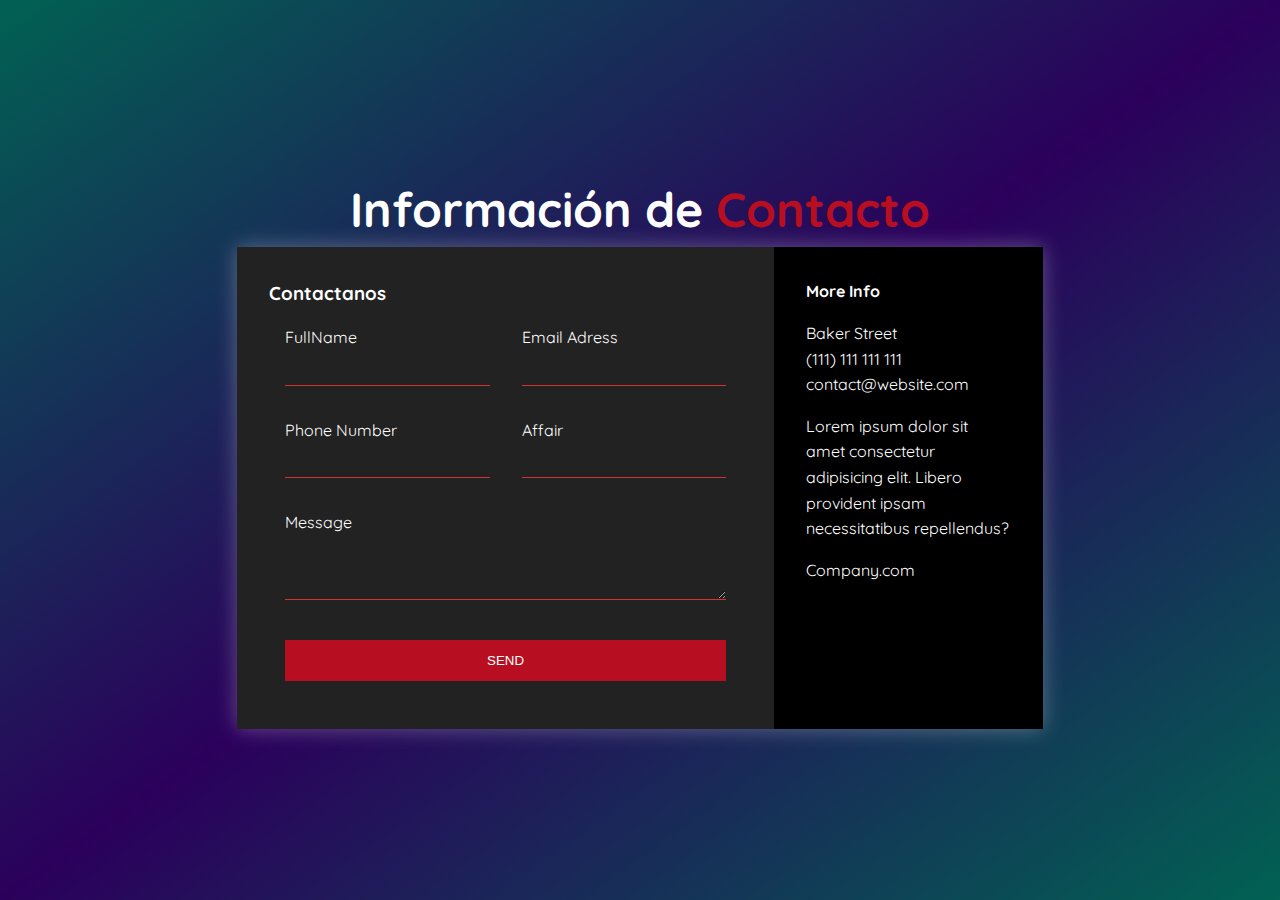
<file: Contacto Responsive - GRID/index.html>
<!DOCTYPE html>
<html lang="en">

<head>
    <meta charset="UTF-8">
    <meta name="viewport" content="width=device-width, initial-scale=1.0">
    <meta http-equiv="X-UA-Compatible" content="ie=edge">
    <title>Website with a contact Form 01</title>
    <link rel="stylesheet" href="main.css">
    <!-- GOOGLE FONTs -->
    <link href="https://fonts.googleapis.com/css?family=Quicksand" rel="stylesheet">
    <!-- FONT AWESOME -->
    <link rel="stylesheet" href="https://use.fontawesome.com/releases/v5.8.1/css/all.css"
        integrity="sha384-50oBUHEmvpQ+1lW4y57PTFmhCaXp0ML5d60M1M7uH2+nqUivzIebhndOJK28anvf" crossorigin="anonymous">
    <!-- ANIMATE CSS -->
    <!-- <link rel="stylesheet" href="https://cdnjs.cloudflare.com/ajax/libs/animate.css/3.7.0/animate.min.css"> -->
</head>

<body>
    <div class="bloque">
        <h1 class="logo">Información de <span>Contacto</span></h1>

        <div class="contact-wrapper animated bounceInUp">
            <div class="contact-form">
                <h3>Contactanos</h3>
                <form action="">
                    <p>
                        <label>FullName</label>
                        <input type="text" name="fullname">
                    </p>
                    <p>
                        <label>Email Adress</label>
                        <input type="email" name="email">
                    </p>
                    <p>
                        <label>Phone Number</label>
                        <input type="tel" name="phone">
                    </p>
                    <p>
                        <label>Affair</label>
                        <input type="text" name="affair">
                    </p>
                    <p class="block">
                        <label>Message</label>
                        <textarea name="message" rows="3"></textarea>
                    </p>
                    <p class="block">
                        <button>
                            Send
                        </button>
                    </p>
                </form>
            </div>
            <div class="contact-info">
                <h4>More Info</h4>
                <ul>
                    <li><i class="fas fa-map-marker-alt"></i> Baker Street</li>
                    <li><i class="fas fa-phone"></i> (111) 111 111 111</li>
                    <li><i class="fas fa-envelope-open-text"></i> contact@website.com</li>
                </ul>
                <p>Lorem ipsum dolor sit amet consectetur adipisicing elit. Libero provident ipsam necessitatibus
                    repellendus?</p>
                <p>Company.com</p>
            </div>
        </div>
    </div>

</body>

</html>
</file>
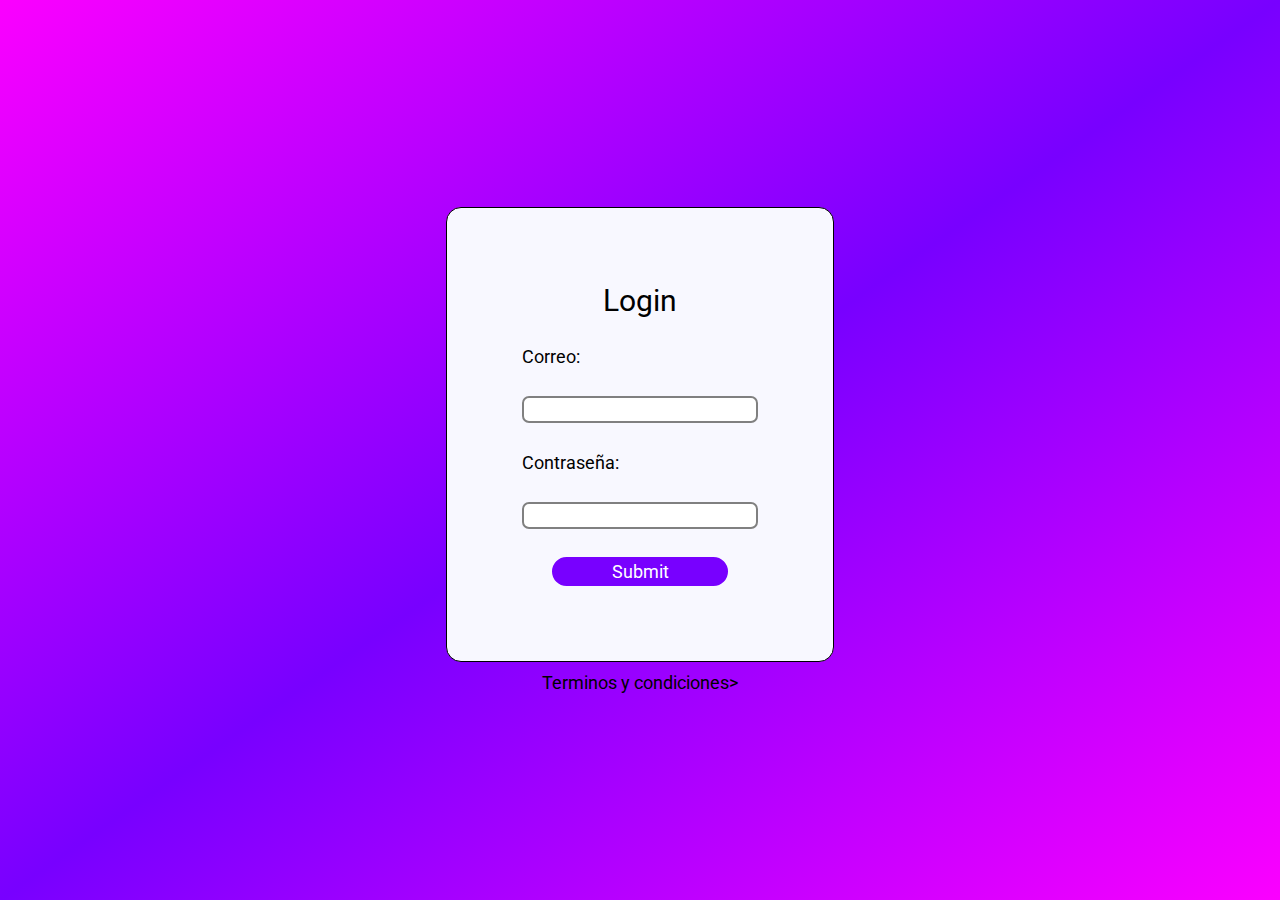
<file: Login-Practica/login.html>
<!DOCTYPE html>
<html lang="en">

<head>
    <meta charset="UTF-8">
    <meta http-equiv="X-UA-Compatible" content="IE=edge">
    <meta name="viewport" content="width=device-width, initial-scale=1.0">
    <link rel="stylesheet" href="./style.css">
    <link rel="preconnect" href="https://fonts.googleapis.com">
    <link rel="preconnect" href="https://fonts.gstatic.com" crossorigin>
    <link href="https://fonts.googleapis.com/css2?family=Roboto&display=swap" rel="stylesheet">
    <title>Login</title>
</head>

<body class="body">
    <div class="container">
        <div class="titulo">Login</div>
        <label class="label">Correo:</label>
        <input type="email" class="input">
        <label class="label">Contraseña:</label>
        <input type="password" class="input">
        <input type="submit">
    </div>
    <div class="terminos">Terminos y condiciones></div>
</body>

</html>
</file>
<file: Contacto Responsive - GRID/main.css>
* {
    box-sizing: border-box;
    margin: 0;
    padding: 0;
}

html {
    background: linear-gradient(to bottom right, #016153, #2b005c, #016153);
    color: #fff;
    line-height: 1.6;
    font-family: 'Quicksand', sans-serif;
    width: 100%;
    height: 100%;
    display: flex;
    align-items: center;
    justify-content: center;
}

.bloque {
    margin: auto;
    width: 70%;
}

.container {
    max-width: 1170px;
    margin-left: auto;
    margin-right: auto;
    padding: 1.5em;
}

ul {
    list-style: none;
    padding: 0;
}

.logo {
    text-align: center;
    font-size: 3em;
}

.logo span {
    color: #B70E21;
}

.contact-wrapper {
    box-shadow: 0 0 20px 0 rgba(255, 255, 255, .3);
}

.contact-wrapper>* {
    padding: 1em;
}

.contact-form {
    background: #222222;
}

.contact-form form {
    display: grid;
    grid-template-columns: 1fr 1fr;
}

.contact-form form label {
    display: block;
}

.contact-form form p {
    margin: 0;
    padding: 1em;
}

.contact-form form .block {
    grid-column: 1 / 3;
}

.contact-form form button,
.contact-form form input,
.contact-form form textarea {
    width: 100%;
    padding: .7em;
    border: none;
    background: none;
    outline: 0;
    color: #fff;
    border-bottom: 1px solid #d63031;
}

.contact-form form button {
    background: #B70E21;
    border: 0;
    text-transform: uppercase;
    padding: 1em;
}

.contact-form form button:hover,
.contact-form form button:focus {
    background: #d63031;
    color: #fff;
    transition: background-color 1s ease-out;
    outline: 0;
}

/* CONTACT INFO */
.contact-info {
    background: #000;
}

.contact-info h4,
.contact-info ul,
.contact-info p {
    text-align: center;
    margin: 0 0 1rem 0;
}

/* LARGE SIZE */
@media(min-width: 700px) {
    body {
        padding: 0 4em;
    }

    .contact-wrapper {
        display: grid;
        grid-template-columns: 2fr 1fr;
    }

    .contact-wrapper>* {
        padding: 2em;
    }

    .contact-info h4,
    .contact-info ul,
    .contact-info p {
        text-align: left;
    }
}
</file>
<file: Login-Practica/style.css>
* {
    font-family: 'Roboto', sans-serif;
    font-size: large;
}


html {
    background: linear-gradient(to bottom right, #FB00FF, #7800FF, #FB00FF);
    width: 100%;
    height: 100%;
    display: flex;
    align-items: center;
    justify-content: center;
}

.container {
    border: 1px solid #000000;
    border-radius: 15px;
    padding: 75px;
    display: grid;
    gap: 1.6em;
    grid-template-columns: repeat(1, 1fr);
    background-color: ghostwhite;
    margin: 0 auto;
}

.terminos {
    padding: auto;
    margin-top: 10px;
    text-align: center;
    color: black;
}

.terminos:hover {
    color: white;
}

input {
    border-radius: 7px;
    background-color: white;
    border: 2px solid grey;
    text-align: center;
}

input[type=email][type=password]:focus {
    border: 3px solid #7800FF;
}

input[type=submit] {
    border: 3px solid #7800FF;
    background-color: #7800FF;
    border-radius: 20px;
    margin: 0 30px;
    justify-content: center;
    color: white;
}

input[type=submit]:hover {
    border: 3px solid #380078;
    background-color: #380078;
}

.titulo {
    font-size: 30px;
    text-align: center;
}
</file>
